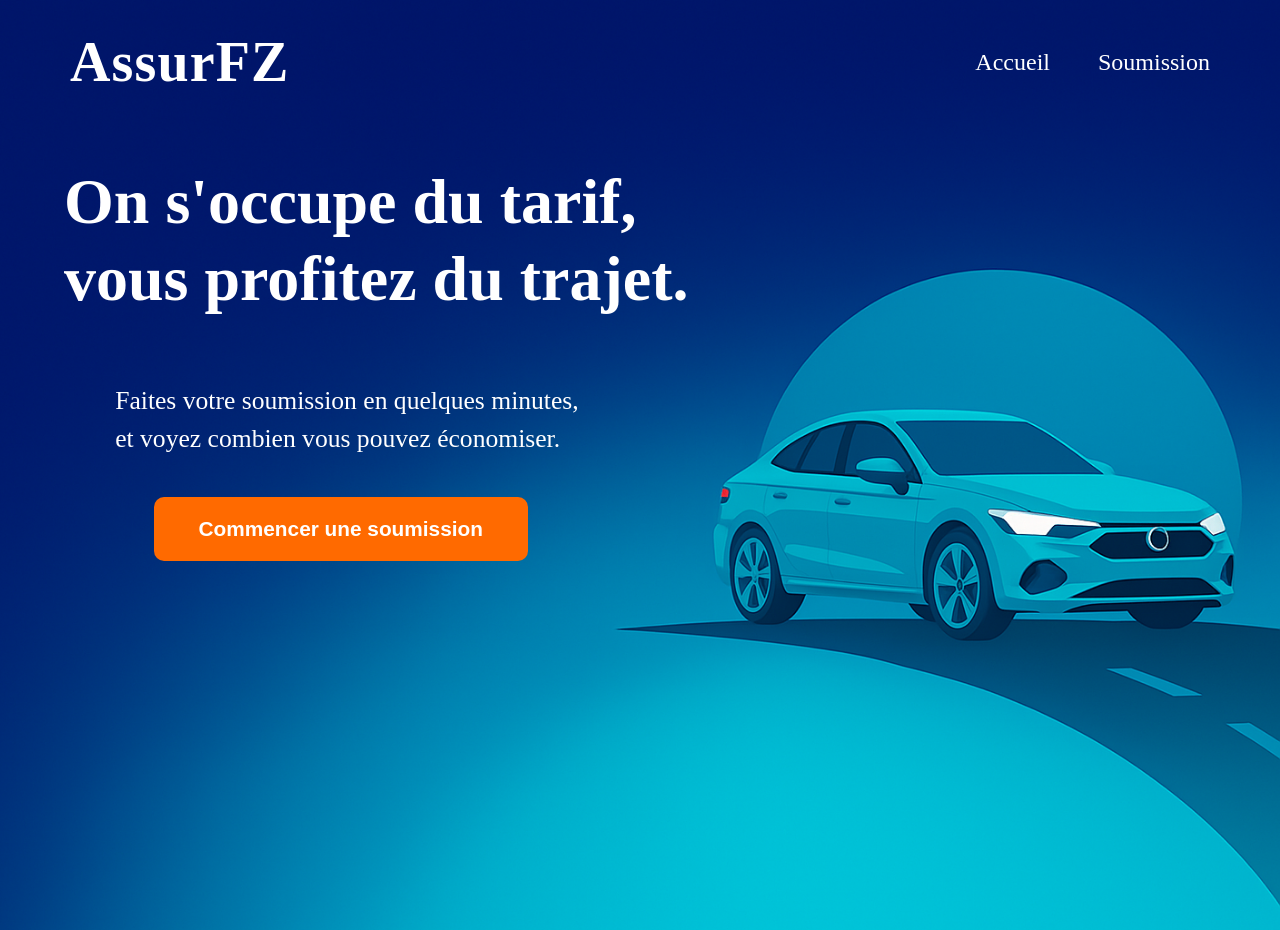
<file: index.html>
<!DOCTYPE html>
<html lang="fr">

<head>
    <meta charset="UTF-8">
    <meta name="viewport" content="width=device-width, initial-scale=1.0">
    <link rel="stylesheet" href="style.css">
    <title>Assurance AssurFZ</title>
</head>

<body class="page-accueil">
    <header>
        <div class="en_tete">
            <a href="index.html" class="logo">AssurFZ</a>

            <nav class="menu">
                <a href="index.html">Accueil</a>
                <a href="soumission.html">Soumission</a>
            </nav>
        </div>
    </header>

    <div class="contenu">
        <h1 class="titre">
            On s'occupe du tarif,<br>
            vous profitez du trajet.
        </h1>

        <h2 class="titre2">
            Faites votre soumission en quelques minutes,<br>
            et voyez combien vous pouvez économiser.
        </h2>

        <button class="soumission" onclick="location.href='soumission.html'">Commencer une soumission</button>

    </div>
    <script src="script.js"></script>
</body>

</html>
</file>
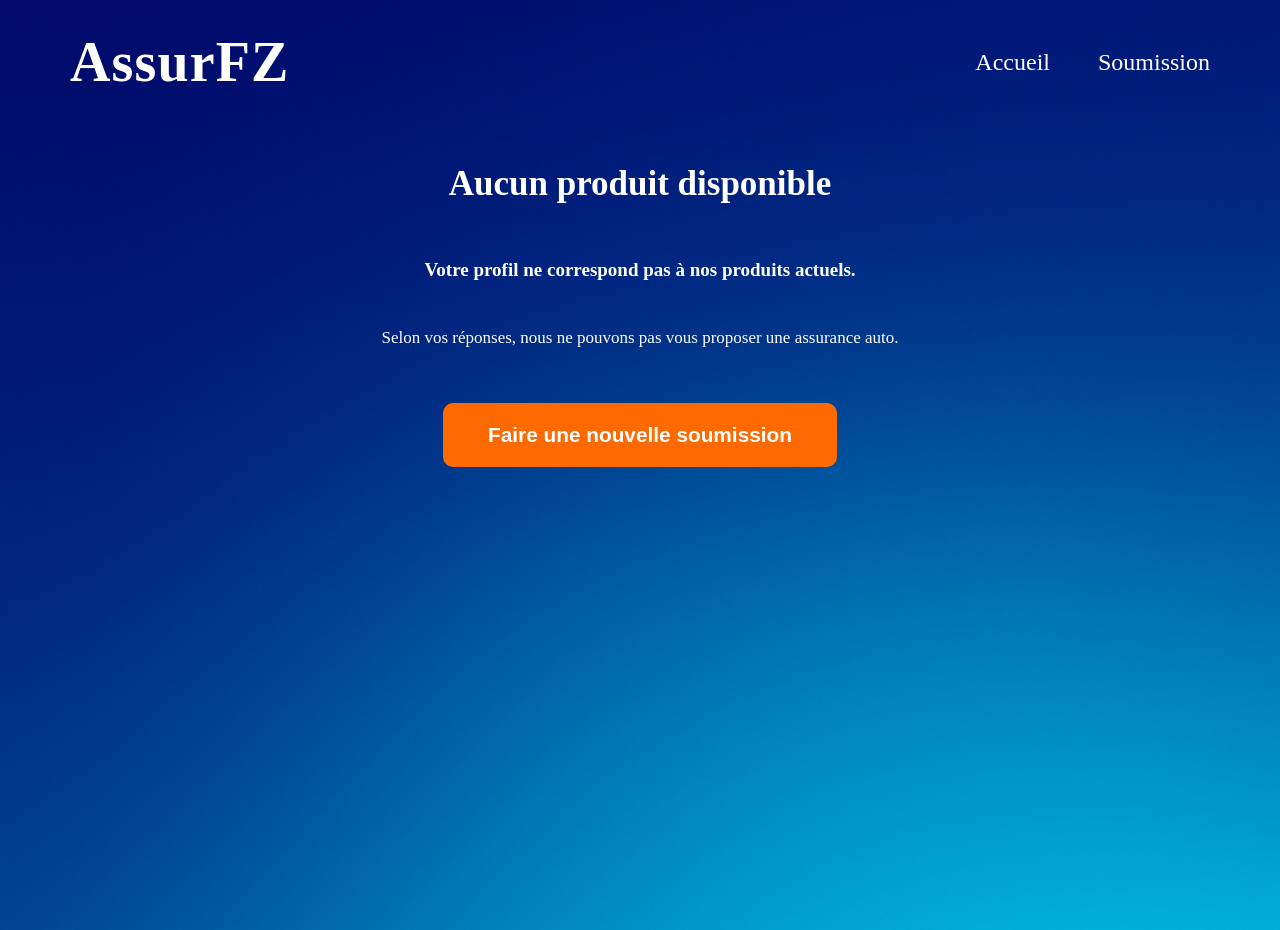
<file: pas-de-produit.html>
<!DOCTYPE html>
<html lang="fr">

<head>
    <meta charset="UTF-8">
    <meta name="viewport" content="width=device-width, initial-scale=1.0">
    <link rel="stylesheet" href="style.css">
    <title>Aucun produit disponible</title>
</head>

<body class="fond">
    <header>
        <div class="en_tete">
            <a href="index.html" class="logo">AssurFZ</a>

            <nav class="menu">
                <a href="index.html">Accueil</a>
                <a href="soumission.html">Soumission</a>
            </nav>
        </div>
    </header>

    <div class="contenu">
        <h1 class="pas-produit">Aucun produit disponible</h1>
        <h2 class="msg">Votre profil ne correspond pas à nos produits actuels.</h2>

        <p class="details">Selon vos réponses, nous ne pouvons pas vous proposer une assurance auto.</p>

        <button class="resoumission" onclick="location.href='soumission.html'">Faire une nouvelle soumission</button>
    </div>
    <script src="script.js"></script>
</body>

</html>
</file>
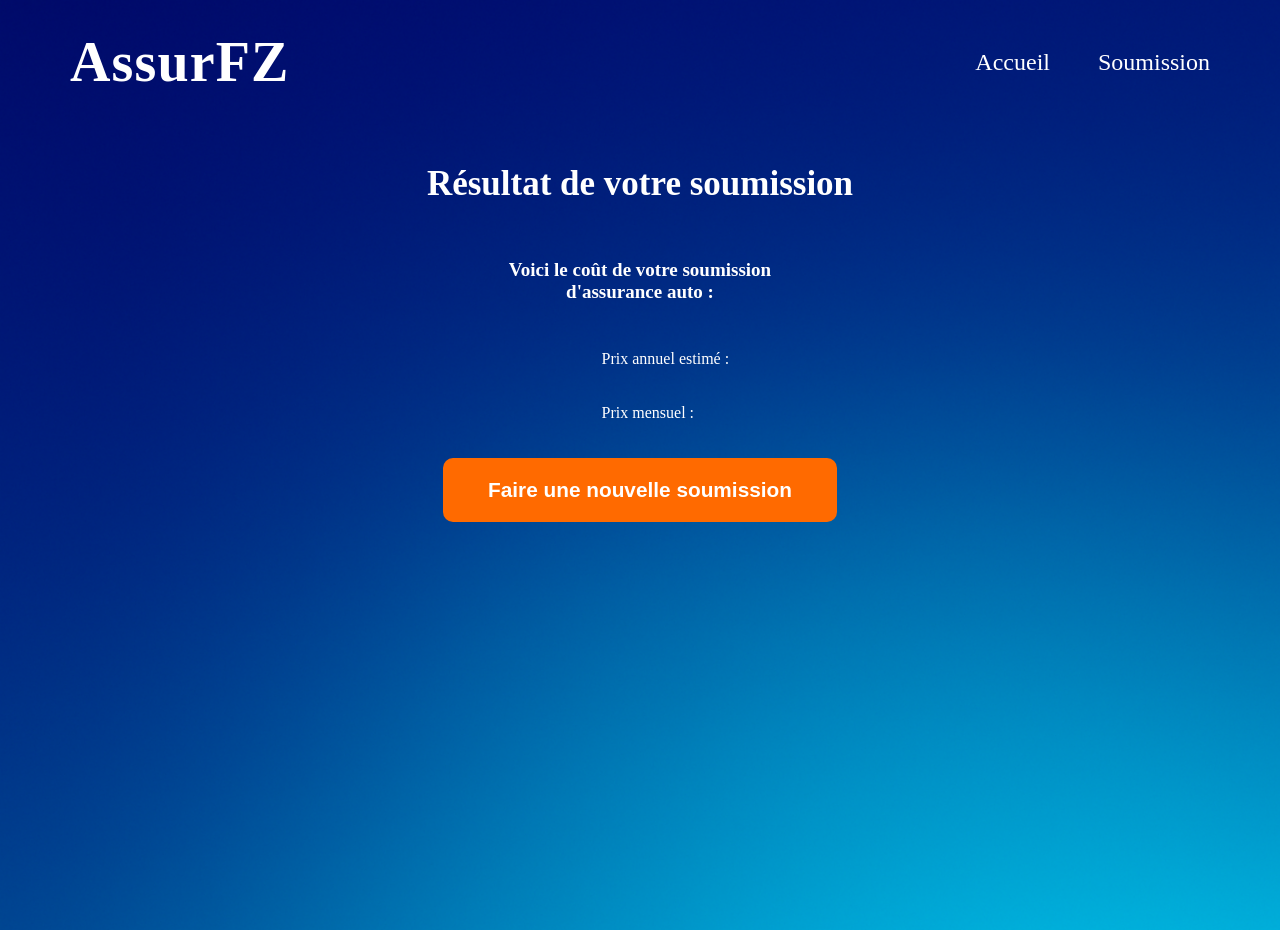
<file: resultat.html>
<!DOCTYPE html>
<html lang="fr">

<head>
    <meta charset="UTF-8">
    <meta name="viewport" content="width=device-width, initial-scale=1.0">
    <link rel="stylesheet" href="style.css">
    <title>Résultats de la soumission</title>
</head>

<body class="fond">
    <header>
        <div class="en_tete">
            <a href="index.html" class="logo">AssurFZ</a>

            <nav class="menu">
                <a href="index.html">Accueil</a>
                <a href="soumission.html">Soumission</a>
            </nav>
        </div>
    </header>

    <div class="contenu-resultat">
        <h1 class="pas-produit">Résultat de votre soumission</h1>
        <h2 class="msg">Voici le coût de votre soumission <br> d'assurance auto :</h2>

        <p class="montant">Prix annuel estimé :</p><br>
        <p id="prix-annuel" class="prix"></p><br>

        <p class="montant">Prix mensuel :</p><br>
        <p id="prix-mensuel" class="prix"></p><br>

        <button class="resoumission" onclick="location.href='soumission.html'">Faire une nouvelle soumission</button>
    </div>
    <script src="script.js"></script>
</body>

</html>
</file>
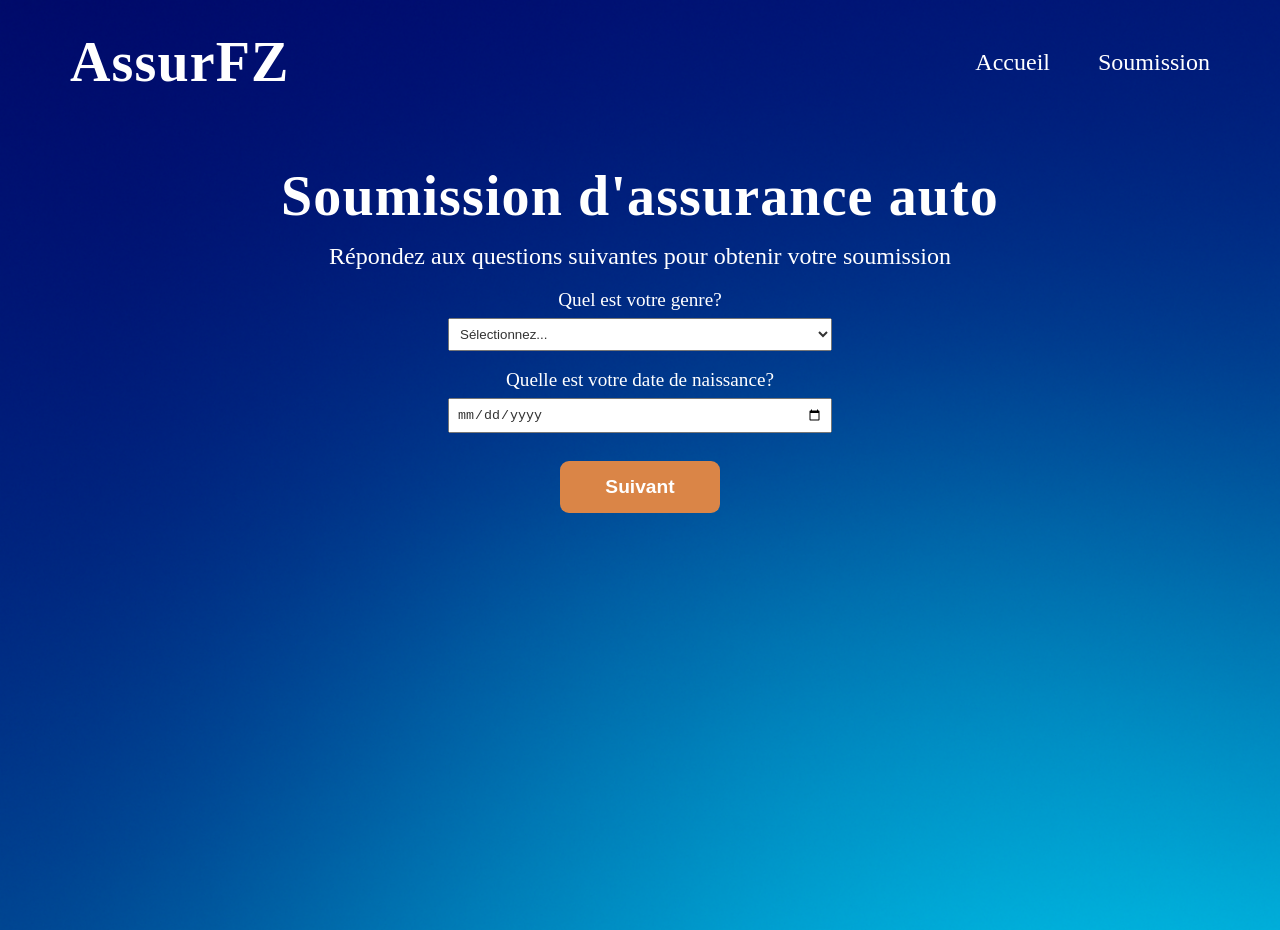
<file: soumission.html>
<!DOCTYPE html>
<html lang="fr">

<head>
  <meta charset="UTF-8">
  <meta name="viewport" content="width=device-width, initial-scale=1.0">
  <link rel="stylesheet" href="style.css">
  <title>Soumission assurance auto</title>
</head>

<body class="fond">
  <header>
    <div class="en_tete">
      <a href="index.html" class="logo">AssurFZ</a>

      <nav class="menu">
        <a href="index.html">Accueil</a>
        <a href="soumission.html">Soumission</a>
      </nav>
    </div>
  </header>

  <div class="soumission-contenu">

    <section class="soumission-intro">
      <h1 class="s-titre">Soumission d'assurance auto</h1>
      <p class="intro">Répondez aux questions suivantes pour obtenir votre soumission </p>
    </section>

    <form id="form-soumission">

      <div>
        <label for="genre" class="texte">Quel est votre genre?</label><br>
        <select id="genre" name="genre" class="champ">
          <option value="">Sélectionnez...</option>
          <option value="femme">Femme</option>
          <option value="homme">Homme</option>
          <option value="autre">Autre</option>
        </select>
        <p id="err-genre" class="msg-erreur"></p>
      </div>

      <br>
      <label for="naissance" class="texte">Quelle est votre date de naissance?</label><br>
      <input type="date" id="naissance" name="naissance" class="champ">
      <p id="err-naissance" class="msg-erreur"></p>
      <br>
      
      <button type="submit" id="button-1" class="bouton-soumission">Suivant</button>
    </form>
  </div>
  <script src="script.js"></script>
</body>
</html>
</file>
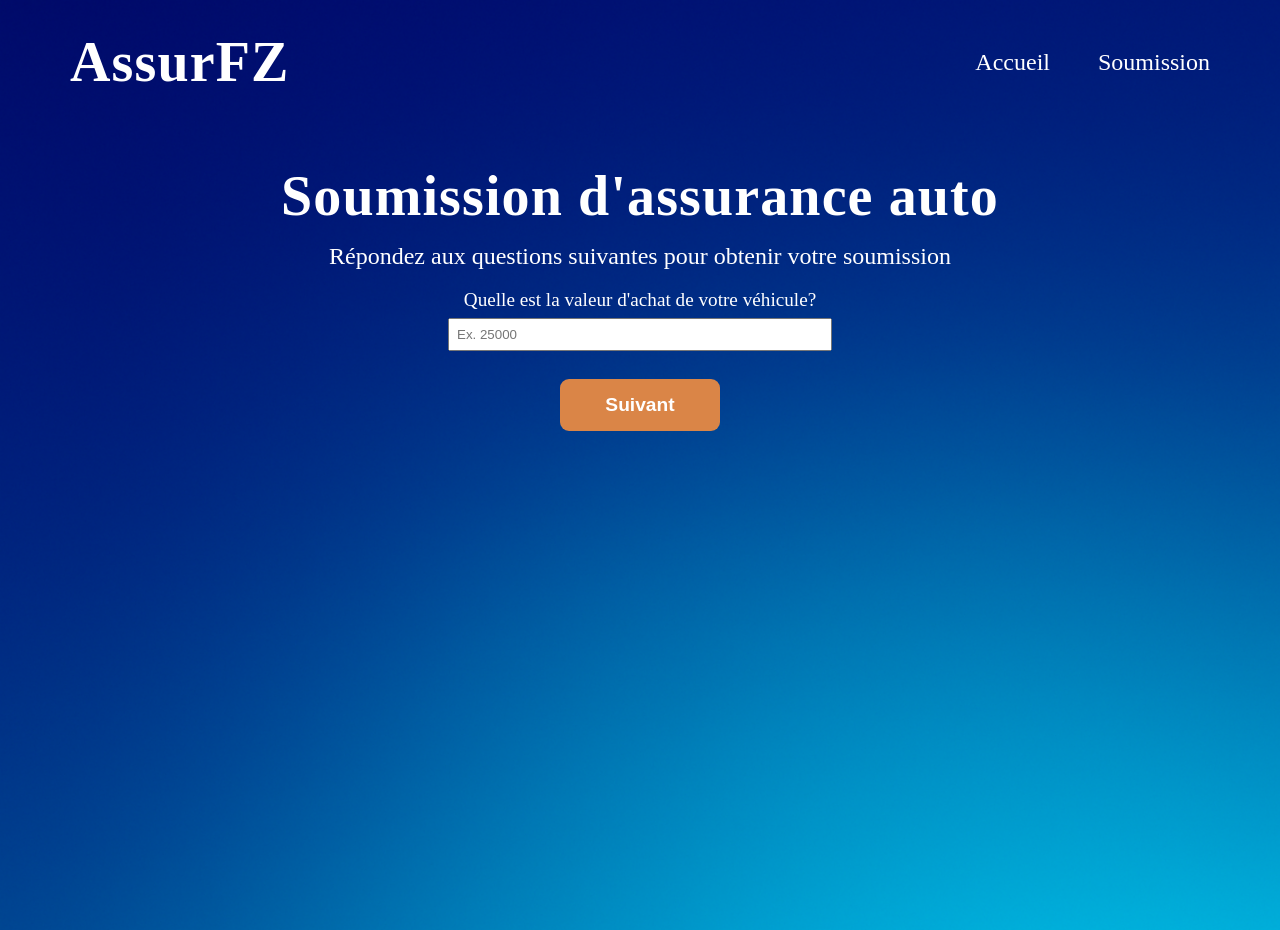
<file: soumission2.html>
<!DOCTYPE html>
<html lang="fr">

<head>
    <meta charset="UTF-8">
    <meta name="viewport" content="width=device-width, initial-scale=1.0">
    <link rel="stylesheet" href="style.css">
    <title>Soumission assurance auto</title>
</head>

<body class="fond">
    <header>
        <div class="en_tete">
            <a href="index.html" class="logo">AssurFZ</a>

            <nav class="menu">
                <a href="index.html">Accueil</a>
                <a href="soumission.html">Soumission</a>
            </nav>
        </div>
    </header>

    <div class="soumission-contenu">

        <section class="soumission-intro">
            <h1 class="s-titre">Soumission d'assurance auto</h1>
            <p class="intro">Répondez aux questions suivantes pour obtenir votre soumission </p>
        </section>

        <form id="form-soumission2">

            <label for="valeur" class="texte">Quelle est la valeur d'achat de votre véhicule?</label><br>
            <input type="number" id="valeur" name="valeur" placeholder="Ex. 25000" min="0" step="1" class="champ">
            <p id="err-valeur" class="msg-erreur"></p>
            <br>

            <button type="submit" id="button-2" class="bouton-soumission">Suivant</button>
        </form>
    </div>
    <script src="script.js"></script>
</body>

</html>
</file>
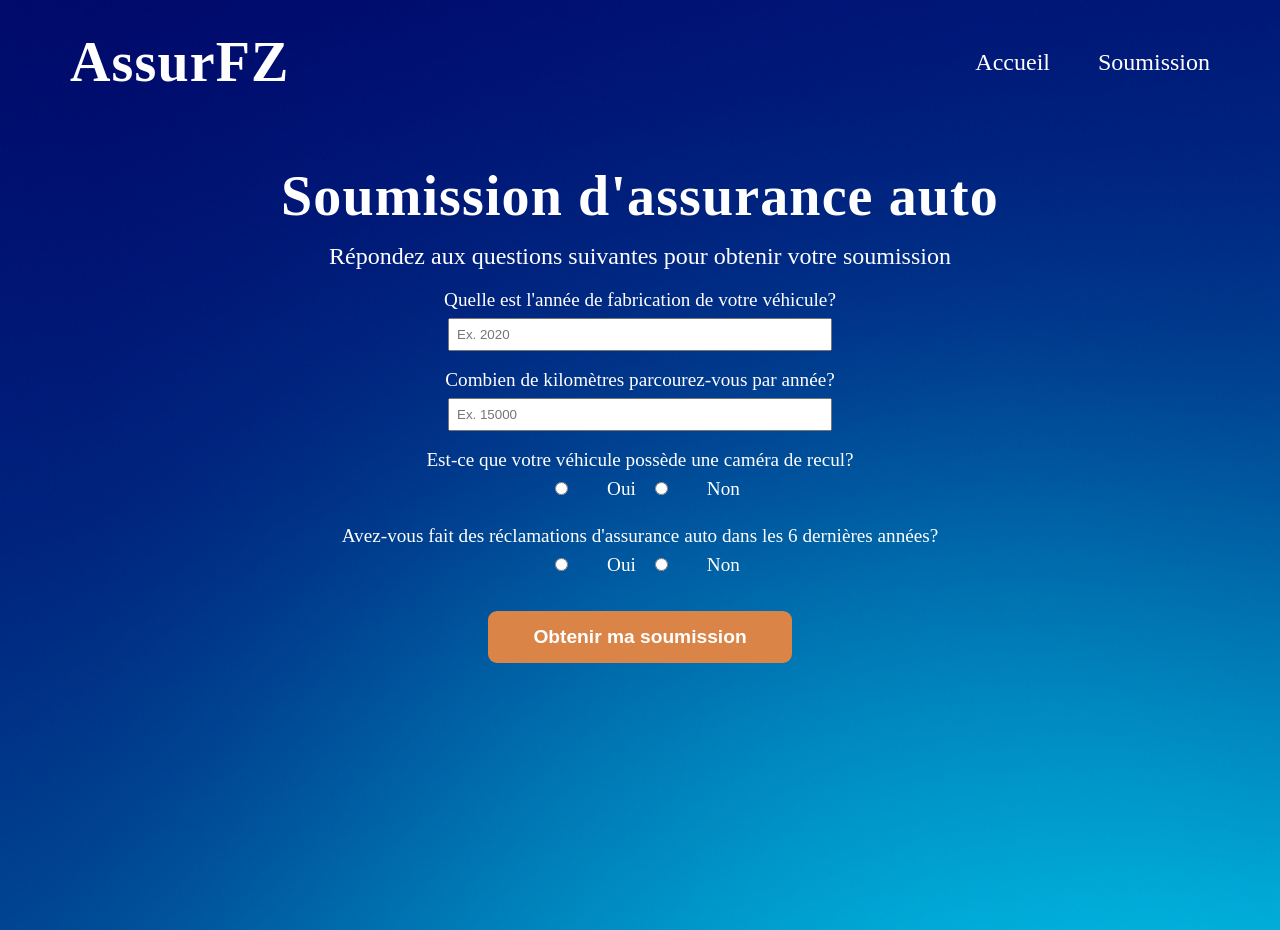
<file: soumission3.html>
<!DOCTYPE html>
<html lang="fr">

<head>
  <meta charset="UTF-8">
  <meta name="viewport" content="width=device-width, initial-scale=1.0">
  <link rel="stylesheet" href="style.css">
  <title>Soumission assurance auto</title>
</head>

<body class="fond">
  <header>
    <div class="en_tete">
      <a href="index.html" class="logo">AssurFZ</a>

      <nav class="menu">
        <a href="index.html">Accueil</a>
        <a href="soumission.html">Soumission</a>
      </nav>
    </div>
  </header>

  <div class="soumission-contenu">

    <section class="soumission-intro">
      <h1 class="s-titre">Soumission d'assurance auto</h1>
      <p class="intro">Répondez aux questions suivantes pour obtenir votre soumission </p>
    </section>

    <form id="form-soumission3">
      <!-- Année de véhicule -->
      <label for="annee" class="texte">Quelle est l'année de fabrication de votre véhicule?</label><br>
      <input type="number" id="annee" name="annee" placeholder="Ex. 2020" min="1980" max="2026" class="champ">
      <p id="err-annee" class="msg-erreur"></p>
      <br>

      <!-- Kilomètrage -->
      <label for="km" class="texte">Combien de kilomètres parcourez-vous par année?</label><br>
      <input type="number" id="km" name="km" placeholder="Ex. 15000" min="0" step="1" class="champ">
      <p id="err-km" class="msg-erreur"></p>
      <br>

      <!-- Caméra de recul -->
      <label class="texte">Est-ce que votre véhicule possède une caméra de recul?</label><br>
      <input type="radio" id="camera1" name="camera" value="oui">
      <label for="camera1" class="texte">Oui</label>
      <input type="radio" id="camera2" name="camera" value="non">
      <label for="camera2" class="texte">Non</label>
      <p id="err-camera" class="msg-erreur"></p>
      <br>

      <!-- Réclamations -->
      <label class="texte">Avez-vous fait des réclamations d'assurance auto dans les 6 dernières années?</label><br>
      <input type="radio" id="reclamations-oui" name="reclamations" value="oui">
      <label for="reclamations-oui" class="texte">Oui</label>

      <input type="radio" id="reclamations-non" name="reclamations" value="non">
      <label for="reclamations-non" class="texte">Non</label>
      <p id="err-reclamations" class="msg-erreur"></p>
      <br>

      <!-- Nombre de réclamations (affiché seulement si l'utilisateur coche oui)-->
      <div id="section-reclamations">
        <label for="nbrReclamations">Combien de réclamations avez-vous faites ?</label><br>
        <input type="number" id="nbrReclamations" class="champ" name="nbrReclamations" min="1" step="1" placeholder="Ex. 3">
        <p id="err-nbrReclamations" class="msg-erreur"></p><br>

        <div id="rec_montants"></div>
        <p id="err-rec-montants" class="msg-erreur"></p>
      </div>

      <button type="submit" id="button-3" class="bouton-soumission">Obtenir ma soumission</button>
    </form>
  </div>

  <script src="script.js"></script>
</body>

</html>
</file>
<file: style.css>
* {
  margin: 0;
  padding: 0;
  box-sizing: border-box;
}

/*=================page d'accueil (index)======*/
.page-accueil {
  background-image: url(images/background.png);
  background-size: cover;
  background-repeat: no-repeat;
  background-position: center right;
  min-height: 100vh;
  color: white;
  overflow-x: hidden;
}

/*=========== header ===========*/
header {
  margin: 30px 70px 70px;
}

.en_tete {
  display: flex;
  align-items: center;
  justify-content: space-between;
  max-width: 1400px;
}

.logo {
  font-size: 3.5rem;
  font-weight: 700;
  letter-spacing: 0.02em;
}

.logo:hover {
  color: #669bbc;
}

a {
  text-decoration: none;
  color: white;
}

nav a {
  font-size: 1.5rem;
  font-weight: 500;
}

.menu {
  display: flex;
  gap: 3rem;
}

.menu a:hover {
  background-color: #fb8500;
  text-decoration: underline;
  border-radius: 5px;
}

.titre {
  font-size: 4rem;
  font-weight: 700;
  margin: 5%;
  line-height: 1.2;
}

.titre2 {
  font-size: 1.6rem;
  line-height: 1.5;
  font-weight: 400;
  margin-left: 9%;
}

.soumission {
  background-color: #ff6a00;
  color: white;
  border: none;
  border-radius: 10px;
  padding: 20px 45px;
  font-size: 1.3rem;
  font-weight: 600;
  cursor: pointer;
  margin: 3% 12%;
}

.soumission:hover {
  background-color: #e36414;
}

/*=================page soumission=================*/
.fond {
  background-image: url(images/backgroud2.png);
  background-size: cover;
  background-repeat: no-repeat;
  background-position: center;
  min-height: 100vh;
  color: white;
}

.soumission-contenu {
  margin: 0 auto;
  text-align: center;
}

.s-titre {
  font-family: 'Times New Roman', Georgia, serif;
  font-size: 3.5rem;
  margin-bottom: 10px;
  letter-spacing: 0.02em;
}

.intro {
  text-align: center;
  font-size: 1.5rem;
  line-height: 1.5;
  margin-bottom: 15px;
}

.texte {
  font-size: 1.2rem;
  padding-bottom: 7px;
  display: inline-block;
}


.champ {
  padding: 7px;
  width: 30%;
  color: #333333;
}

.champ:focus {
  border-color: #fb8500;
  border-width: 5px;
}

input[type="radio"] {
  margin-right: 35px;
  margin-left: 15px;
}

.camera,
.reclamations {
  margin-right: 20px;
}

.bouton-soumission {
  margin: 10px 0 30px;
  padding: 15px 45px;
  border-radius: 9px;
  border: none;
  background-color: #da8547;
  color: white;
  font-size: 1.2rem;
  font-weight: 700;
  cursor: pointer;
}

.bouton-soumission:hover {
  background-color: #C8774D;
}

.champ-invalide {
  border: 3px solid #C82909;
}
.msg-erreur{
  color: #C82909;
}

/*=========== Pages pas-de-produit ===========*/
.pas-produit{
  font-size: 35px;
  text-align: center;
  margin: 55px 35px;
}

.msg {
  font-size: 19px;
  margin-bottom: 47px;
  text-align: center;
}

.details {
  font-size: 17px;
  margin-bottom: 55px;
  text-align: center;
}

.resoumission {
  background-color: #ff6a00;
  color: white;
  border: none;
  border-radius: 10px;
  padding: 20px 45px;
  font-size: 1.3rem;
  font-weight: 600;
  cursor: pointer;
  display: block;
  margin: 0 auto;
}

/*=========== Pages soumission3.html ===========*/
#section-reclamations {
  display: none;
}

/*=========== Pages resultat.html ===========*/
.montant {
  margin-left: 47%;
}

.prix {
  margin-left: 49%;
  
}
/*=========== Tablette ===========*/
@media (max-width: 1024px) and (orientation: landscape) {
  .page-accueil {
    background-size: cover;
    background-position: center right;
  }

  header {
    padding: 25px 35px;
  }

  .logo {
    font-size: 2.8rem;
  }

  .menu {
    gap: 2.5rem;
  }

  nav a {
    font-size: 1.2rem;
    padding: 8px 15px;
  }

  .contenu {
    padding: 50px 35px;
  }

  .titre {
    font-size: 3.2rem;
  }

  .titre2 {
    font-size: 1.4rem;
  }

  .soumission {
    font-size: 1.2rem;
    padding: 18px 40px;
    margin-left: 10%;
  }
}
</file>
